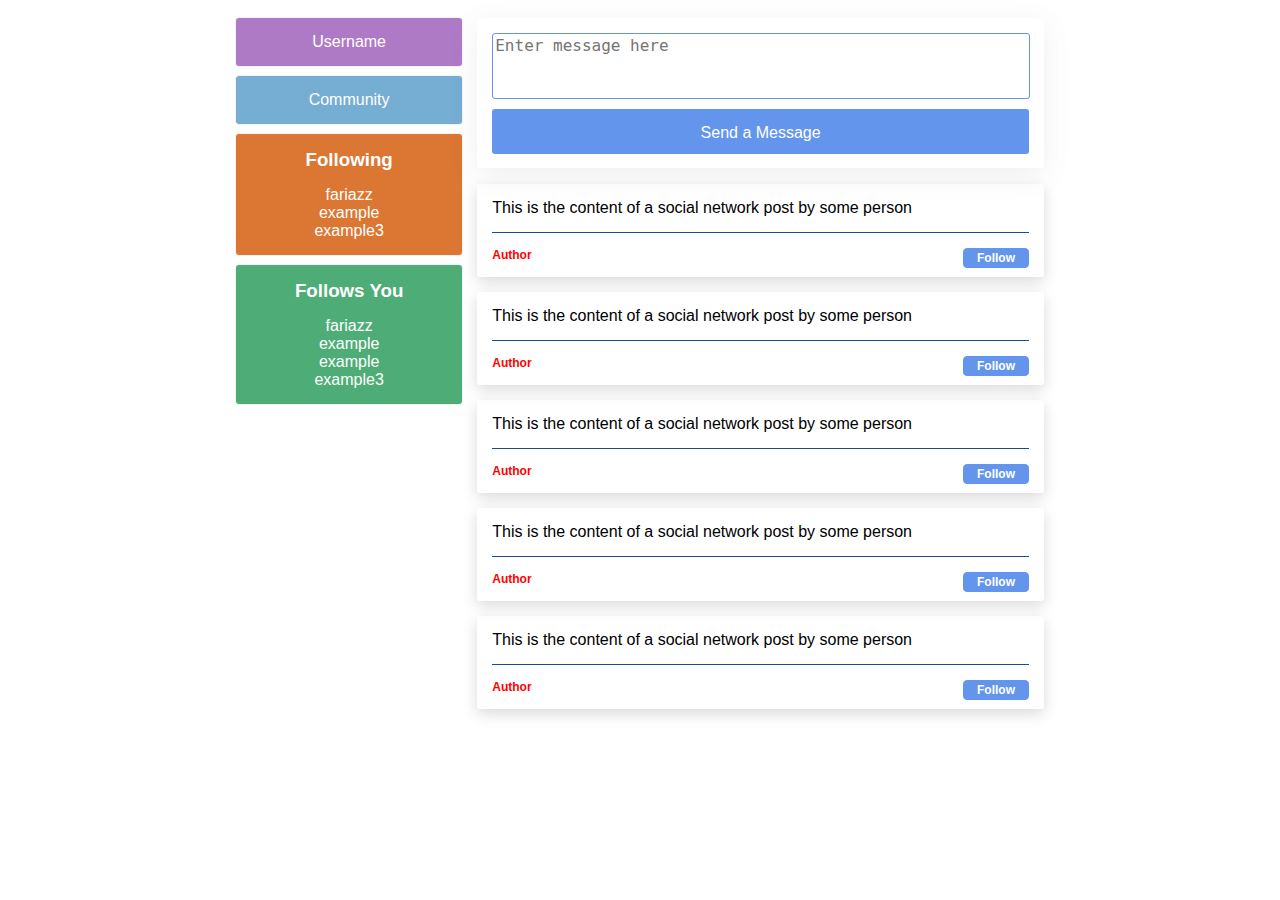
<file: index.html>
<!DOCTYPE html>
<html lang="en">
<head>
    <meta charset="UTF-8">
    <meta http-equiv="X-UA-Compatible" content="IE=edge">
    <meta name="viewport" content="width=device-width, initial-scale=1.0">
    <title>Social Network</title>
    <link rel="stylesheet" type="text/css" href="css/style.css">
    
</head>
<body>
    <div id="wrapper">
        <div id="profile-area">
          <div id="side-profile" class="side-box"><a>Username</a></div>
          <div id="side-all" class="side-box"><a>Community</a></div>
          <div id="side-youlike" class="side-box">
            <h3>Following</h3>
            <div class="boxcontent">
              <div><a class="filter-user">fariazz</a></div>
              <div><a class="filter-user">example</a></div>
              <div><a class="filter-user">example3</a></div>
            </div>
          </div>
          <div id="side-likeyou" class="side-box">
            <h3>Follows You</h3>
            <div class="boxcontent">
              <div><a class="filter-user">fariazz</a></div>
              <div><a class="filter-user">example</a></div>
              <div><a class="filter-user">example</a></div>
              <div><a class="filter-user">example3</a></div>
            </div>
          </div>
        </div>
        <div id="feed-area">
          <form id="post-form">
            <textarea id="content" placeholder="Enter message here"></textarea>
            <button type="submit">Send a Message</button>
          </form>
          <ul class="post-list">
            <li class="post">
              <div>This is the content of a social network post by some person</div>
              <div>Author <a class="follow">Follow</a></div>
            </li>
            <li class="post">
              <div>This is the content of a social network post by some person</div>
              <div>Author <a class="follow">Follow</a></div>
            </li>
            <li class="post">
              <div>This is the content of a social network post by some person</div>
              <div>Author <a class="follow">Follow</a></div>
            </li>
            <li class="post">
              <div>This is the content of a social network post by some person</div>
              <div>Author <a class="follow">Follow</a></div>
            </li>
            <li class="post">
              <div>This is the content of a social network post by some person</div>
              <div>Author <a class="follow">Follow</a></div>
            </li>
          </ul>
        </div>
    </div>
</body>
</html>
</file>
<file: css/style.css>
body {
    font-family: Arial;
  
  }
  
  #side-profile {
    background-color:rgba(155, 89, 182,0.8);
      border-radius: 3px;
  }
  
  #side-profile:hover, #side-all:hover, #side-youlike:hover, #side-likeyou:hover{
      opacity: 0.6;
      cursor: pointer;
  }
  
  
  #side-all{
    background-color:rgba(84, 153, 199,0.8);
      border-radius: 3px;
  }
  #side-youlike {
      background-color:rgba(211, 84, 0,0.8);
      border-radius: 3px;
  }
  
  #side-likeyou {
      background-color:rgba(34, 153, 84,0.8);
      border-radius: 3px;
  }
  
  .side-box {
      color: white;
      font-size: 16px;
      text-align: center;
      margin: 10px 0px;
      padding: 15px;
      box-shadow: rgba(0, 0, 0, 0.05) 0px 0px 0px 1px;
  }
  
  .side-box h3 {
    margin-top: 0px;
    margin-bottom: 15px;
  }
  
  .post-list {
    padding: 0px;
  }
  
  .post {
    font-size: 16px;
    margin: 15px 0px;
    padding: 15px;
    box-shadow: rgba(0, 0, 0, 0.15) 0px 5px 15px 0px;
    list-style: none;
      border-radius: 3px;
  }
  
  .post div:first-child {
    margin-bottom: 15px;
  }
  
  .post div:nth-child(2) {
      font-size: 12px;
      border-top: 1px solid #184D8A;
      padding-top: 15px;
      font-weight: bold;
      color: red;
  }
  
  
  .post div:nth-child(2) a {
    font-weight: bold;
    display: block;
    float: right;
      
  }
  
  #post-form {
      text-align: center;
      height: 100px;
      box-shadow: rgba(100, 100, 111, 0.1) 0px 7px 29px 0px;
      padding: 15px;
      padding-bottom: 35px;
      border-radius: 3px;
  }
  
  #post-form textarea {
      display: block;
        font-size: 16px;
      width: 99%;
      resize: none;
      height: 60px;
      outline:none;
      border-radius: 3px;
      border: 1px solid cornflowerblue;
      
  }
  
  #post-form button {
      color: white;
      background-color: cornflowerblue;
      font-size: 16px;
      line-height: 45px;
    height: 45px;
    display: block;
    width: 100%;
    margin-top: 10px;
    margin-bottom: 10px;
    transition: all 0.2s;
    border: 0px;
      border-radius: 3px;
  }
  
  #post-form button:hover {
    opacity: 0.6;
      cursor: pointer;
  }
  
  
  #wrapper {
      max-width: 808px;
      margin: 0px auto;
      
  }
  
  #wrapper a {
   
    text-decoration: none;
  }
  
  .follow{
      padding: 2px;
      background-color: cornflowerblue;
      width: 60px;
      border: 1px solid cornflowerblue;
      text-align: center;
      color: white;
      border-radius: 4px;
  }
  
  
  .follow:hover{
      opacity: 0.5;
      cursor: pointer;
  }
  
  #wrapper a:hover {
    text-decoration: none;
      cursor: pointer;
  }
  
  #profile-area {
    width: 28%;
    float: left;
      
  }
  
  #feed-area {
    width: 72%;
    padding-top: 10px;
    padding-left: 15px;
    box-sizing: border-box;
    float: left;
  }
  
  @media (max-width: 650px) {
    #profile-area, #feed-area {
      width: 100%;
      max-width: 100%;
      padding-left: 0px;
    }
  
    .side-box {
      width: 50%;
      float: left;
      box-sizing: border-box;
      margin: 5px 0px;
    }
  
    .side-box:nth-child(even) {
      margin-left: 3%;
      width: 47%;
    }
  
    .boxcontent {
      height: 100px;
      margin-bottom: 15px;
      overflow-y: auto;
    }
  
  }
  
  @media (max-width: 480px) {
    .side-box {
      width: 100%;
    }
  
    .side-box:nth-child(even) {
      margin-left: 0%;
      width: 100%;
    }
  
    .boxcontent {
      height: auto;
    }
  }
  
  /* custom style */
  .form{
      justify-content: center;
      width: 30%;
      border-radius: 3px;
      margin: 1vh auto;
      padding: 5rem;
      box-shadow: rgba(100, 100, 111, 0.1) 0px 7px 29px 0px;
  }
  .form-control input{
    width: 100%;
    height: 32px;
    margin-top: 10px;
      border: 1px solid #5DADE2;
      border-radius: 3px;
      text-align: center;
      outline: none;
      font-size: 15px;
  }
  .form-control button{
    margin-right: 0;
    width: 102%;
    padding: 10px;
    margin-top: 10px;
    border-color: none;
    text-transform: uppercase;
      background-color: #5DADE2;
      color: white;
      font-weight: bold;
      outline: none;
      border: 1px solid #5DADE2;
      
  }
  
  .form-control button:hover{
      opacity: 0.6;
      cursor: pointer;
  
  }
  
  .wrapper h3{
      text-transform: uppercase;
      text-align: center;
      font-size: 2rem;
      margin: 5rem 0;
  }
</file>
